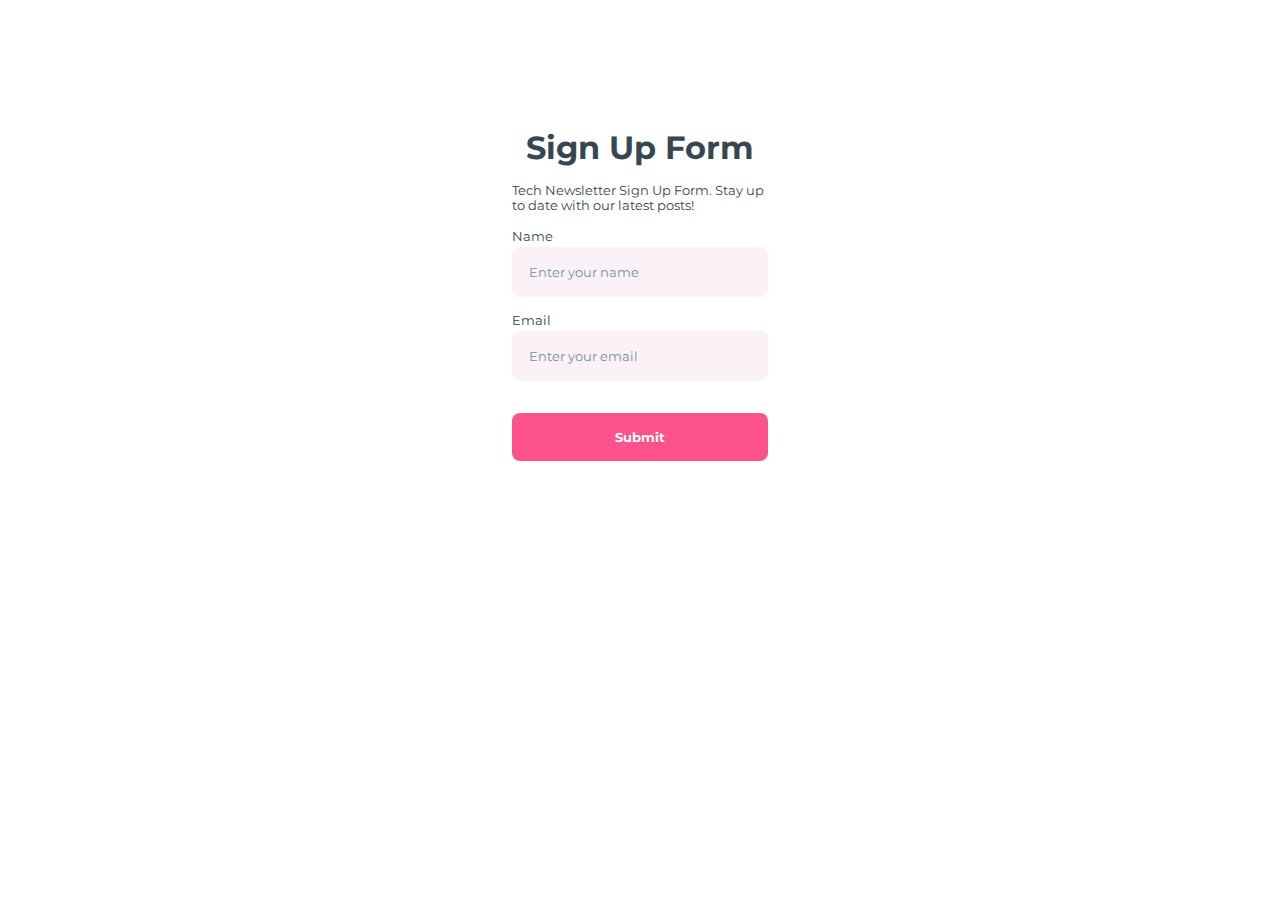
<file: fe/only sign up designed with figma/index.html>
<head>
    <link rel="stylesheet" href="https://fonts.googleapis.com/css?family=Montserrat:400,400i,700">
    <link rel="stylesheet" href="style.css">
  </head>
  
  <body>
    <div class="wrapper">
      <h1 class='title'>Sign Up Form</h1>
      <p class='description'>Tech Newsletter Sign Up Form. Stay up to date with our latest posts!</p> 
      <div class="form-group">
        <label for="name" class="form-label">Name</label>
        <input type="text" class="form-input" placeholder="Enter your name">
      </div>
      <div class="form-group">
        <label for="email" class="form-label">Email</label>
        <input type="text" class="form-input" placeholder="Enter your email">
      </div>
      <button class="btn-primary">Submit</button>
    </div>
    <!--end of wrapper-->
  </body>
</file>
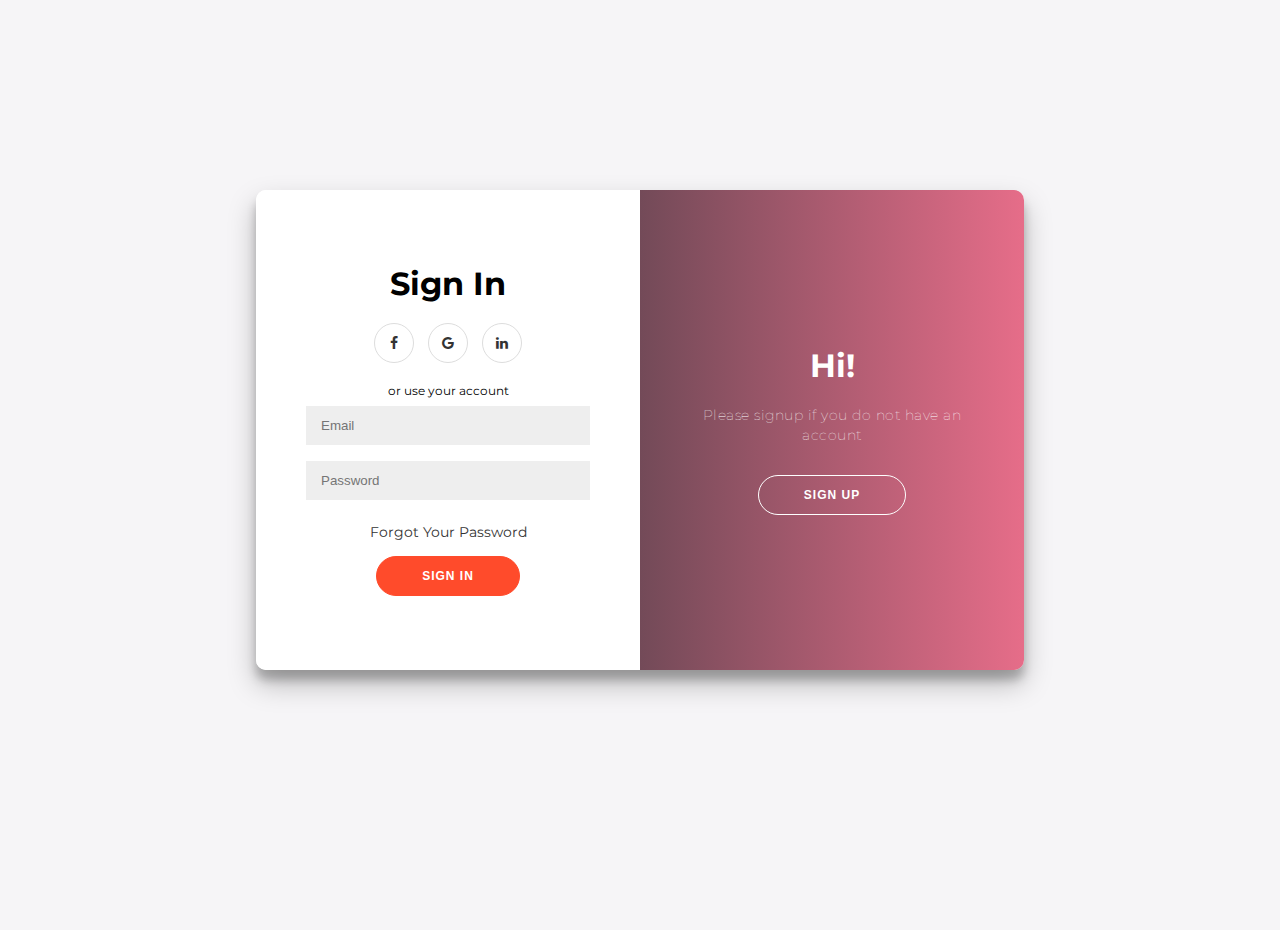
<file: fe/signlog.html>
<!DOCTYPE html>
<html>
<head>
	<title>SignUp and Login</title>
	<link rel="stylesheet" type="text/css" href="style.css">
	<link rel="stylesheet" href="https://cdnjs.cloudflare.com/ajax/libs/font-awesome/4.7.0/css/font-awesome.min.css">
</head>
<body>

<div class="container" id="container">
<div class="form-container sign-up-container">

<form action="">
	<h1>Create Account</h1>
	<div class="social-container">
		<a href="#" class="social"><i class="fa fa-facebook"></i></a>
		<a href="#" class="social"><i class="fa fa-google"></i></a>
		<a href="#" class="social"><i class="fa fa-linkedin"></i></a>
	</div>
	<span>or use your email for registration</span>
	<input type="text" name="name" placeholder="Name">
	<input type="email" name="email" placeholder="Email">
	<input type="password" name="password" placeholder="Password">
	<button>SignUp</button>
</form>
</div>
<div class="form-container sign-in-container">
	<form action="#">
		<h1>Sign In</h1>
		<div class="social-container">
		<a href="#" class="social"><i class="fa fa-facebook"></i></a>
		<a href="#" class="social"><i class="fa fa-google"></i></a>
		<a href="#" class="social"><i class="fa fa-linkedin"></i></a>
	</div>
	<span>or use your account</span>
	<input type="email" name="email" placeholder="Email">
	<input type="password" name="password" placeholder="Password">
	<a href="#">Forgot Your Password</a>

	<button>Sign In</button>
	</form>
</div>
<div class="overlay-container">
	<div class="overlay">
		<div class="overlay-panel overlay-left">
			<h1>Welcome Back!</h1>
			<p>To keep connected with us please login with your personal info</p>
			<button class="ghost" id="signIn">Sign In</button>
		</div>
		<div class="overlay-panel overlay-right">
			<h1>Hi!</h1>
			<p>Please signup if you do not have an account</p>
			<button class="ghost" id="signUp">Sign Up</button>
		</div>
	</div>
</div>
</div>

<script type="text/javascript">
	const signUpButton = document.getElementById('signUp');
	const signInButton = document.getElementById('signIn');
	const container = document.getElementById('container');

	signUpButton.addEventListener('click', () => {
		container.classList.add("right-panel-active");
	});
	signInButton.addEventListener('click', () => {
		container.classList.remove("right-panel-active");
	});
</script>


</body>
</html>
</file>
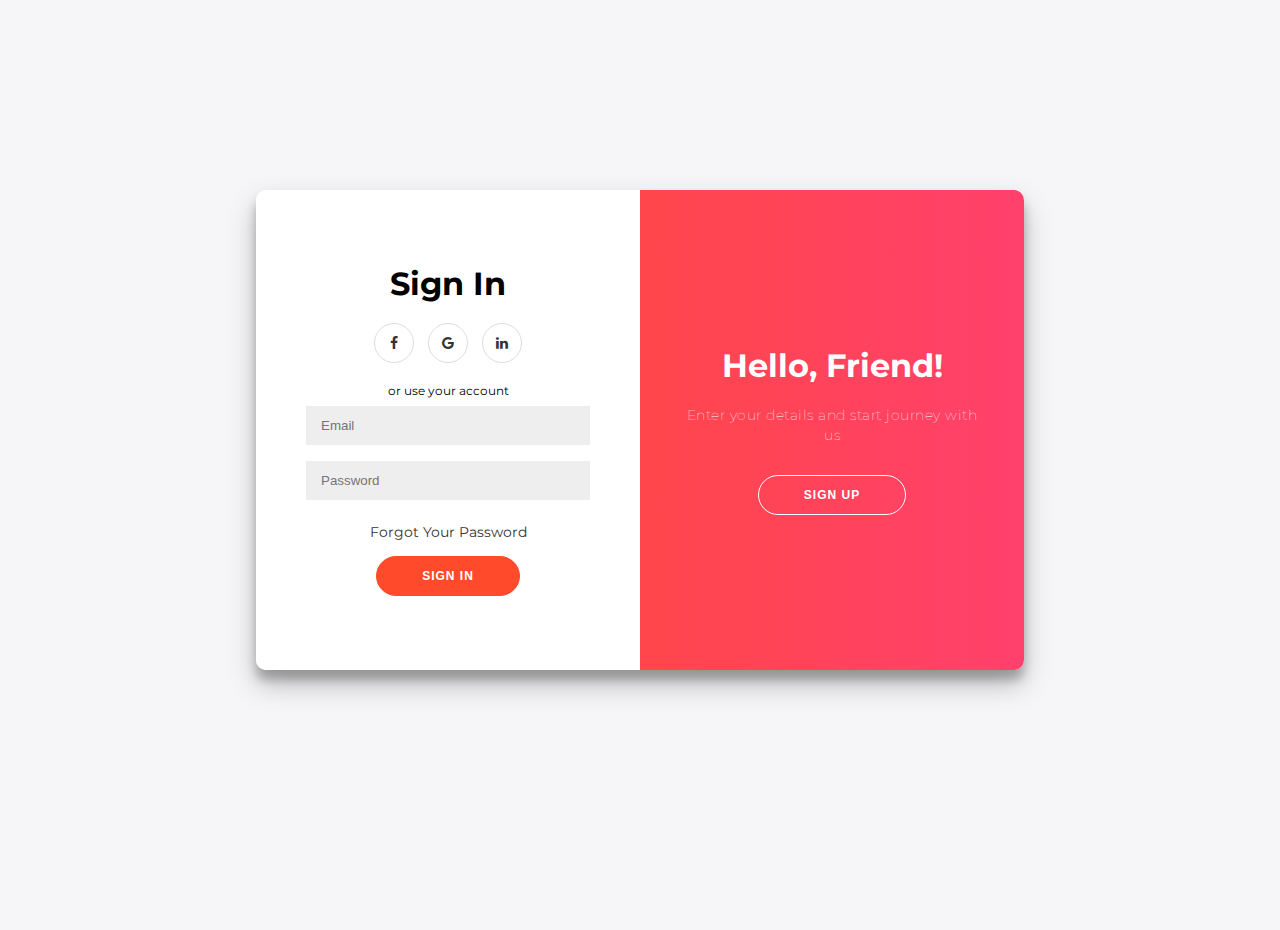
<file: fe/login+signup/signlog.html>
<!DOCTYPE html>
<html>
<head>
	<title>SignUp and Login</title>
	<link rel="stylesheet" type="text/css" href="style.css">
	<link rel="stylesheet" href="https://cdnjs.cloudflare.com/ajax/libs/font-awesome/4.7.0/css/font-awesome.min.css">
</head>
<body>

<div class="container" id="container">
<div class="form-container sign-up-container">

<form action="">
	<h1>Create Account</h1>
	<div class="social-container">
		<a href="#" class="social"><i class="fa fa-facebook"></i></a>
		<a href="#" class="social"><i class="fa fa-google"></i></a>
		<a href="#" class="social"><i class="fa fa-linkedin"></i></a>
	</div>
	<span>or use your email for registration</span>
	<input type="text" name="name" placeholder="Name">
	<input type="email" name="email" placeholder="Email">
	<input type="password" name="password" placeholder="Password">
	<button>SignUp</button>
</form>
</div>
<div class="form-container sign-in-container">
	<form action="#">
		<h1>Sign In</h1>
		<div class="social-container">
		<a href="#" class="social"><i class="fa fa-facebook"></i></a>
		<a href="#" class="social"><i class="fa fa-google"></i></a>
		<a href="#" class="social"><i class="fa fa-linkedin"></i></a>
	</div>
	<span>or use your account</span>
	<input type="email" name="email" placeholder="Email">
	<input type="password" name="password" placeholder="Password">
	<a href="#">Forgot Your Password</a>

	<button>Sign In</button>
	</form>
</div>
<div class="overlay-container">
	<div class="overlay">
		<div class="overlay-panel overlay-left">
			<h1>Welcome Back!</h1>
			<p>To keep connected with us please login with your personal info</p>
			<button class="ghost" id="signIn">Sign In</button>
		</div>
		<div class="overlay-panel overlay-right">
			<h1>Hello, Friend!</h1>
			<p>Enter your details and start journey with us</p>
			<button class="ghost" id="signUp">Sign Up</button>
		</div>
	</div>
</div>
</div>

<script type="text/javascript">
	const signUpButton = document.getElementById('signUp');
	const signInButton = document.getElementById('signIn');
	const container = document.getElementById('container');

	signUpButton.addEventListener('click', () => {
		container.classList.add("right-panel-active");
	});
	signInButton.addEventListener('click', () => {
		container.classList.remove("right-panel-active");
	});
</script>


</body>
</html>
</file>
<file: fe/only sign up designed with figma/style.css>
:root {
    --clr-graylight: #faf2f6;
    --clr-graymed: #78909c;
    --clr-graydark: #37474f;
    --clr-primary: #fe528a;
    --clr-primaryhover: #fce4ec;
    --clr-primaryfocus: #f48fb1;
    --clr-primarydark: #6b2b5e;
    --radius: 0.5rem;
    --padding: 1rem;
  }
  
  *,
  *::before,
  *::after {
    box-sizing: border-box;
    margin: 0;
    padding: 0;
  }
  
  body {
    font-family: "Montserrat", sans-serif;
    color: var(--clr-graydark);
  }
  
  body::before {
    content: url(https://images.unsplash.com/photo-1579792712597-2589cb380d5c?ixlib=rb-1.2.1&q=85&fm=jpg&crop=entropy&cs=srgb&ixid=eyJhcHBfaWQiOjE0NTg5fQ);
    display: block;
    position: absolute;
    background-blend-mode: multiply;
    opacity: 0.4;
    filter: brightness(3);
    overflow-x: hidden;
    overflow-y: hidden;
    z-index: -1;
    top: 0;
    left: 0;
    right: 0;
    bottom: 0;
  }
  
  .wrapper {
    background: white;
    width: 20rem;
    padding: 2rem;
    border-radius: var(--radius);
    margin: 6rem auto;
  }
  
  .title {
    text-align: center;
    margin-bottom: 1rem;
  }
  
  .description {
    font-size: 0.8rem;
    margin-bottom: 1rem;
  }
  
  .form-group {
    display: flex;
    flex-direction: column;
    margin: 1rem 0;
  }
  
  .form-label {
    font-size: 0.8rem;
    margin-bottom: 0.2rem;
  }
  
  .form-input {
    border: none;
    background-color: var(--clr-graylight);
    border-radius: var(--radius);
    padding: var(--padding);
    font-family: inherit;
    color: inherit;
    outline: none;
    border: 1px solid rgba(0, 0, 0, 0);
    box-shadow: 0 0 5px rgba(0, 0, 0, 0);
    transition: 250ms all ease-in;
  }
  
  .form-input:hover {
    border: 1px solid var(--clr-primaryhover);
    box-shadow: 0 0 5px var(--clr-primaryhover);
    background: white;
  }
  
  .form-input:focus {
    border: 1px solid var(--clr-primaryfocus);
    box-shadow: 0 0 5px var(--clr-primaryhover);
    background: white;
  }
  
  .form-input::placeholder {
    color: var(--clr-graymed);
  }
  
  .btn-primary {
    border: none;
    background: var(--clr-primary);
    color: white;
    border-radius: var(--radius);
    padding: var(--padding);
    margin-top: 1rem;
    font-family: inherit;
    font-weight: bold;
    width: 16rem;
    cursor: pointer;
    transition: 250ms all ease-in;
  }
  
  .btn-primary:hover {
    background-color: var(--clr-primarydark);
  }
</file>
<file: fe/style.css>
@import url('https://fonts.googleapis.com/css?family=Montserrat:400,800');

* {
	box-sizing: border-box;
}

body {
	background: #f6f5f7;
	display: flex;
	justify-content: center;
	align-items: center;
	flex-direction: column;
	font-family: 'Montserrat', sans-serif;
	height: 100vh;
	margin: -20px 0 50px;
}

h1 {
	font-weight: bold;
	margin: 0;
}

h2 {
	text-align: center;
}

p {
	font-size: 14px;
	font-weight: 100;
	line-height: 20px;
	letter-spacing: 0.5px;
	margin: 20px 0 30px;
}

span {
	font-size: 12px;
}

a {
	color: #333;
	font-size: 14px;
	text-decoration: none;
	margin: 15px 0;
}

button {
	border-radius: 20px;
	border: 1px solid #FF4B2B;
	background-color: #FF4B2B;
	color: #FFFFFF;
	font-size: 12px;
	font-weight: bold;
	padding: 12px 45px;
	letter-spacing: 1px;
	text-transform: uppercase;
	transition: transform 80ms ease-in;
}

button:active {
	transform: scale(0.95);
}

button:focus {
	outline: none;
}

button.ghost {
	background-color: transparent;
	border-color: #FFFFFF;
}

form {
	background-color: #FFFFFF;
	display: flex;
	align-items: center;
	justify-content: center;
	flex-direction: column;
	padding: 0 50px;
	height: 100%;
	text-align: center;
}

input {
	background-color: #eee;
	border: none;
	padding: 12px 15px;
	margin: 8px 0;
	width: 100%;
}

.container {
	background-color: #fff;
	border-radius: 10px;
  	box-shadow: 0 14px 28px rgba(0,0,0,0.25), 
			0 10px 10px rgba(0,0,0,0.22);
	position: relative;
	overflow: hidden;
	width: 768px;
	max-width: 100%;
	min-height: 480px;
}

.form-container {
	position: absolute;
	top: 0;
	height: 100%;
	transition: all 0.6s ease-in-out;
}

.sign-in-container {
	left: 0;
	width: 50%;
	z-index: 2;
}

.container.right-panel-active .sign-in-container {
	transform: translateX(100%);
}

.sign-up-container {
	left: 0;
	width: 50%;
	opacity: 0;
	z-index: 1;
}

.container.right-panel-active .sign-up-container {
	transform: translateX(100%);
	opacity: 1;
	z-index: 5;
	animation: show 0.6s;
}

@keyframes show {
	0%, 49.99% {
		opacity: 0;
		z-index: 1;
	}
	
	50%, 100% {
		opacity: 1;
		z-index: 5;
	}
}

.overlay-container {
	position: absolute;
	top: 0;
	left: 50%;
	width: 50%;
	height: 100%;
	overflow: hidden;
	transition: transform 0.6s ease-in-out;
	z-index: 100;
}

.container.right-panel-active .overlay-container{
	transform: translateX(-100%);
}

.overlay {
	background: #f48fb1;;
	background: -webkit-linear-gradient(to right, #FF4B2B, #FF416C);
	background: linear-gradient(to right, #002727, #e66d89);
	background-repeat: no-repeat;
	background-size: cover;
	background-position: 0 0;
	color: #FFFFFF;
	position: relative;
	left: -100%;
	height: 100%;
	width: 200%;
  	transform: translateX(0);
	transition: transform 0.6s ease-in-out;
}

.container.right-panel-active .overlay {
  	transform: translateX(50%);
}

.overlay-panel {
	position: absolute;
	display: flex;
	align-items: center;
	justify-content: center;
	flex-direction: column;
	padding: 0 40px;
	text-align: center;
	top: 0;
	height: 100%;
	width: 50%;
	transform: translateX(0);
	transition: transform 0.6s ease-in-out;
}

.overlay-left {
	transform: translateX(-20%);
}

.container.right-panel-active .overlay-left {
	transform: translateX(0);
}

.overlay-right {
	right: 0;
	transform: translateX(0);
}

.container.right-panel-active .overlay-right {
	transform: translateX(20%);
}

.social-container {
	margin: 20px 0;
}

.social-container a {
	border: 1px solid #DDDDDD;
	border-radius: 50%;
	display: inline-flex;
	justify-content: center;
	align-items: center;
	margin: 0 5px;
	height: 40px;
	width: 40px;
}
</file>
<file: fe/login+signup/style.css>
@import url('https://fonts.googleapis.com/css?family=Montserrat:400,800');

* {
	box-sizing: border-box;
}

body {
	background: #f6f5f7;
	display: flex;
	justify-content: center;
	align-items: center;
	flex-direction: column;
	font-family: 'Montserrat', sans-serif;
	height: 100vh;
	margin: -20px 0 50px;
}

h1 {
	font-weight: bold;
	margin: 0;
}

h2 {
	text-align: center;
}

p {
	font-size: 14px;
	font-weight: 100;
	line-height: 20px;
	letter-spacing: 0.5px;
	margin: 20px 0 30px;
}

span {
	font-size: 12px;
}

a {
	color: #333;
	font-size: 14px;
	text-decoration: none;
	margin: 15px 0;
}

button {
	border-radius: 20px;
	border: 1px solid #FF4B2B;
	background-color: #FF4B2B;
	color: #FFFFFF;
	font-size: 12px;
	font-weight: bold;
	padding: 12px 45px;
	letter-spacing: 1px;
	text-transform: uppercase;
	transition: transform 80ms ease-in;
}

button:active {
	transform: scale(0.95);
}

button:focus {
	outline: none;
}

button.ghost {
	background-color: transparent;
	border-color: #FFFFFF;
}

form {
	background-color: #FFFFFF;
	display: flex;
	align-items: center;
	justify-content: center;
	flex-direction: column;
	padding: 0 50px;
	height: 100%;
	text-align: center;
}

input {
	background-color: #eee;
	border: none;
	padding: 12px 15px;
	margin: 8px 0;
	width: 100%;
}

.container {
	background-color: #fff;
	border-radius: 10px;
  	box-shadow: 0 14px 28px rgba(0,0,0,0.25), 
			0 10px 10px rgba(0,0,0,0.22);
	position: relative;
	overflow: hidden;
	width: 768px;
	max-width: 100%;
	min-height: 480px;
}

.form-container {
	position: absolute;
	top: 0;
	height: 100%;
	transition: all 0.6s ease-in-out;
}

.sign-in-container {
	left: 0;
	width: 50%;
	z-index: 2;
}

.container.right-panel-active .sign-in-container {
	transform: translateX(100%);
}

.sign-up-container {
	left: 0;
	width: 50%;
	opacity: 0;
	z-index: 1;
}

.container.right-panel-active .sign-up-container {
	transform: translateX(100%);
	opacity: 1;
	z-index: 5;
	animation: show 0.6s;
}

@keyframes show {
	0%, 49.99% {
		opacity: 0;
		z-index: 1;
	}
	
	50%, 100% {
		opacity: 1;
		z-index: 5;
	}
}

.overlay-container {
	position: absolute;
	top: 0;
	left: 50%;
	width: 50%;
	height: 100%;
	overflow: hidden;
	transition: transform 0.6s ease-in-out;
	z-index: 100;
}

.container.right-panel-active .overlay-container{
	transform: translateX(-100%);
}

.overlay {
	background: #FF416C;
	background: -webkit-linear-gradient(to right, #FF4B2B, #FF416C);
	background: linear-gradient(to right, #FF4B2B, #FF416C);
	background-repeat: no-repeat;
	background-size: cover;
	background-position: 0 0;
	color: #FFFFFF;
	position: relative;
	left: -100%;
	height: 100%;
	width: 200%;
  	transform: translateX(0);
	transition: transform 0.6s ease-in-out;
}

.container.right-panel-active .overlay {
  	transform: translateX(50%);
}

.overlay-panel {
	position: absolute;
	display: flex;
	align-items: center;
	justify-content: center;
	flex-direction: column;
	padding: 0 40px;
	text-align: center;
	top: 0;
	height: 100%;
	width: 50%;
	transform: translateX(0);
	transition: transform 0.6s ease-in-out;
}

.overlay-left {
	transform: translateX(-20%);
}

.container.right-panel-active .overlay-left {
	transform: translateX(0);
}

.overlay-right {
	right: 0;
	transform: translateX(0);
}

.container.right-panel-active .overlay-right {
	transform: translateX(20%);
}

.social-container {
	margin: 20px 0;
}

.social-container a {
	border: 1px solid #DDDDDD;
	border-radius: 50%;
	display: inline-flex;
	justify-content: center;
	align-items: center;
	margin: 0 5px;
	height: 40px;
	width: 40px;
}
</file>
